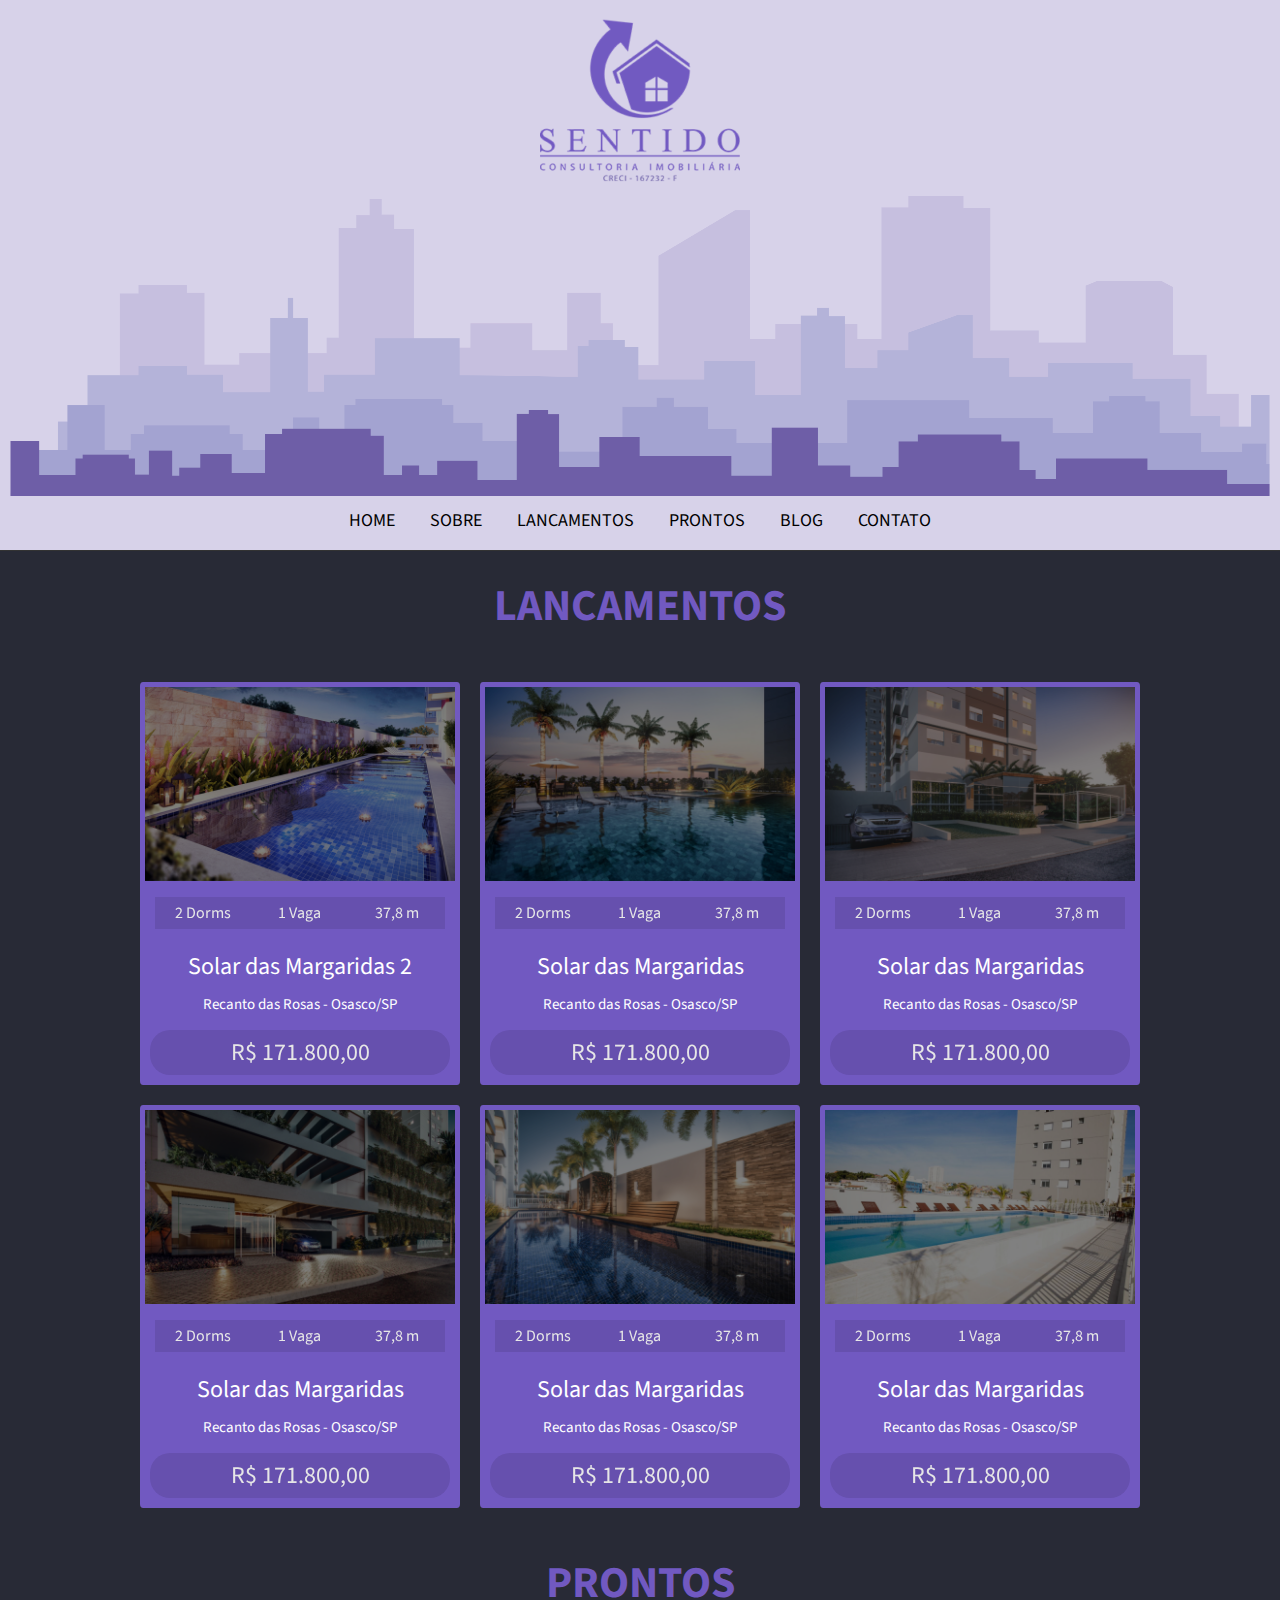
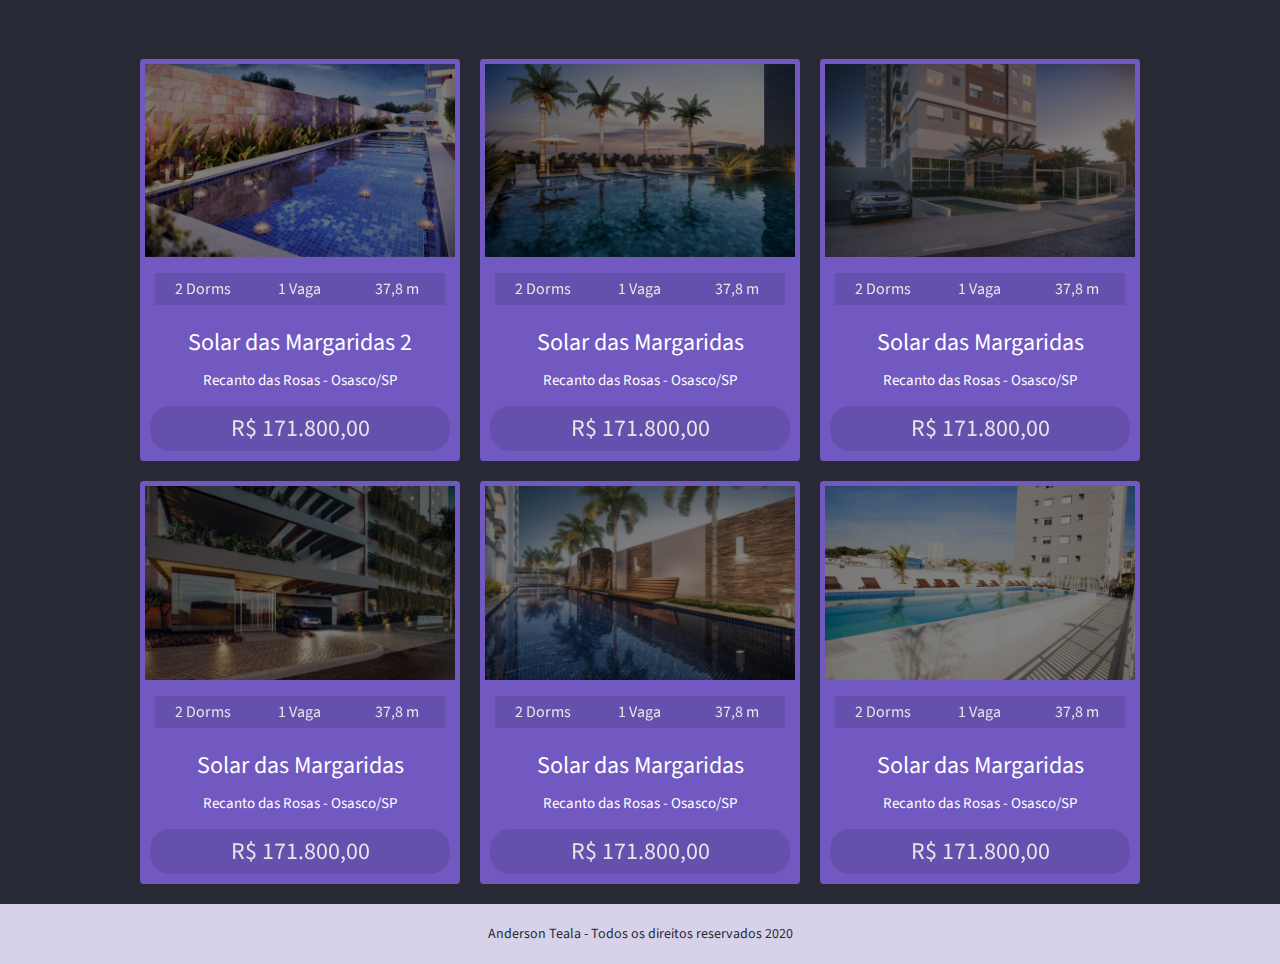
<file: index.html>
<!DOCTYPE html>
<html>

<head>
    <title>Sentido - Consultoria Imobiliaria</title>
     <link rel="stylesheet" href="styles.css">
</head>

<body>
    <header>
        <div class="logo">
            <img src="/images/logo.png" alt="Sentido">
        </div>

        <div class="predios">
            <img src="/images/Predios_Sentido C Imob 2.png" alt="Predios">
        </div>

        <div class="menu">
            <a href="/index.html">HOME</a>
            <a href="/about.html">SOBRE</a>
            <a href="/">LANCAMENTOS</a>
            <a href="/">PRONTOS</a>
            <a href="/">BLOG</a>
            <a href="/contact.html">CONTATO</a>
        </div>
    </header>

    <div class="releases">
        <h3>LANCAMENTOS</h3>
    </div>

    <section class="imoveis">

        <div class="imoveis-home">
            <div class="imoveis-container">
               <img src="/images/imoveis/1.png" alt="">
                <div class="death">
                    <p>2 Dorms</p>
                    <p>1 Vaga</p>
                    <p>37,8 m</p>
                </div>
            </div>
            <div class="class-content">
                <p>Solar das Margaridas 2</p>
                <p class="bairro">Recanto das Rosas - Osasco/SP</p>
            </div>
            <div class="class-info">
                <p>R$ 171.800,00</p>
            </div>
        </div>

        <div class="imoveis-home">
            <div class="imoveis-container">
                <img src="/images/imoveis/2.png" alt="">
                <div class="death">
                    <p>2 Dorms</p>
                    <p>1 Vaga</p>
                    <p>37,8 m</p>
                </div>
            </div>
            <div class="class-content">
                <p>Solar das Margaridas</p>
                <p class="bairro">Recanto das Rosas - Osasco/SP</p>
            </div>
            <div class="class-info">
                <p>R$ 171.800,00</p>
            </div>
        </div>

        <div class="imoveis-home">
            <div class="imoveis-container">
                <img src="/images/imoveis/3.png" alt="">
                <div class="death">
                    <p>2 Dorms</p>
                    <p>1 Vaga</p>
                    <p>37,8 m</p>
                </div>
            </div>
            <div class="class-content">
                <p>Solar das Margaridas</p>
                <p class="bairro">Recanto das Rosas - Osasco/SP</p>
            </div>
            <div class="class-info">
                <p>R$ 171.800,00</p>
            </div>
        </div>

        <div class="imoveis-home">
            <div class="imoveis-container">
                <img src="/images/imoveis/4.png" alt="">
                <div class="death">
                    <p>2 Dorms</p>
                    <p>1 Vaga</p>
                    <p>37,8 m</p>
                </div>
            </div>
            <div class="class-content">
                <p>Solar das Margaridas</p>
                <p class="bairro">Recanto das Rosas - Osasco/SP</p>
            </div>
            <div class="class-info">
                <p>R$ 171.800,00</p>
            </div>
        </div>

        <div class="imoveis-home">
            <div class="imoveis-container">
                <img src="/images/imoveis/5.png" alt="">
                <div class="death">
                    <p>2 Dorms</p>
                    <p>1 Vaga</p>
                    <p>37,8 m</p>
                </div>
            </div>
            <div class="class-content">
                <p>Solar das Margaridas</p>
                <p class="bairro">Recanto das Rosas - Osasco/SP</p>
            </div>
            <div class="class-info">
                <p>R$ 171.800,00</p>
            </div>
        </div>

        <div class="imoveis-home">
            <div class="imoveis-container">
                <img src="/images/imoveis/6.png" alt="">
                <div class="death">
                    <p>2 Dorms</p>
                    <p>1 Vaga</p>
                    <p>37,8 m</p>
                </div>
            </div>
            <div class="class-content">
                <p>Solar das Margaridas</p>
                <p class="bairro">Recanto das Rosas - Osasco/SP</p>
            </div>
            <div class="class-info">
                <p>R$ 171.800,00</p>
            </div>
        </div>

    </section>

    <div class="releases">
        <h3>PRONTOS</h3>
    </div>

    <section class="imoveis">

        <div class="imoveis-home">
            <div class="imoveis-container">
                <img src="/images/imoveis/1.png" alt="">
                <div class="death">
                    <p>2 Dorms</p>
                    <p>1 Vaga</p>
                    <p>37,8 m</p>
                </div>
            </div>
            <div class="class-content">
                <p>Solar das Margaridas 2</p>
                <p class="bairro">Recanto das Rosas - Osasco/SP</p>
            </div>
            <div class="class-info">
                <p>R$ 171.800,00</p>
            </div>
        </div>

        <div class="imoveis-home">
            <div class="imoveis-container">
                <img src="/images/imoveis/2.png" alt="">
                <div class="death">
                    <p>2 Dorms</p>
                    <p>1 Vaga</p>
                    <p>37,8 m</p>
                </div>
            </div>
            <div class="class-content">
                <p>Solar das Margaridas</p>
                <p class="bairro">Recanto das Rosas - Osasco/SP</p>
            </div>
            <div class="class-info">
                <p>R$ 171.800,00</p>
            </div>
        </div>

        <div class="imoveis-home">
            <div class="imoveis-container">
                <img src="/images/imoveis/3.png" alt="">
                <div class="death">
                    <p>2 Dorms</p>
                    <p>1 Vaga</p>
                    <p>37,8 m</p>
                </div>
            </div>
            <div class="class-content">
                <p>Solar das Margaridas</p>
                <p class="bairro">Recanto das Rosas - Osasco/SP</p>
            </div>
            <div class="class-info">
                <p>R$ 171.800,00</p>
            </div>
        </div>

        <div class="imoveis-home">
            <div class="imoveis-container">
                <img src="/images/imoveis/4.png" alt="">
                <div class="death">
                    <p>2 Dorms</p>
                    <p>1 Vaga</p>
                    <p>37,8 m</p>
                </div>
            </div>
            <div class="class-content">
                <p>Solar das Margaridas</p>
                <p class="bairro">Recanto das Rosas - Osasco/SP</p>
            </div>
            <div class="class-info">
                <p>R$ 171.800,00</p>
            </div>
        </div>

        <div class="imoveis-home">
            <div class="imoveis-container">
                <img src="/images/imoveis/5.png" alt="">
                <div class="death">
                    <p>2 Dorms</p>
                    <p>1 Vaga</p>
                    <p>37,8 m</p>
                </div>
            </div>
            <div class="class-content">
                <p>Solar das Margaridas</p>
                <p class="bairro">Recanto das Rosas - Osasco/SP</p>
            </div>
            <div class="class-info">
                <p>R$ 171.800,00</p>
            </div>
        </div>

        <div class="imoveis-home">
            <div class="imoveis-container">
                <img src="/images/imoveis/6.png" alt="">
                <div class="death">
                    <p>2 Dorms</p>
                    <p>1 Vaga</p>
                    <p>37,8 m</p>
                </div>
            </div>
            <div class="class-content">
                <p>Solar das Margaridas</p>
                <p class="bairro">Recanto das Rosas - Osasco/SP</p>
            </div>
            <div class="class-info">
                <p>R$ 171.800,00</p>
            </div>
        </div>

    </section>

    <footer>
        <div class="footer">
            <p> <a href="/index.html">Anderson Teala - Todos os direitos reservados 2020</a></p>
        </div>
    </footer>

</body>

</html>
</file>
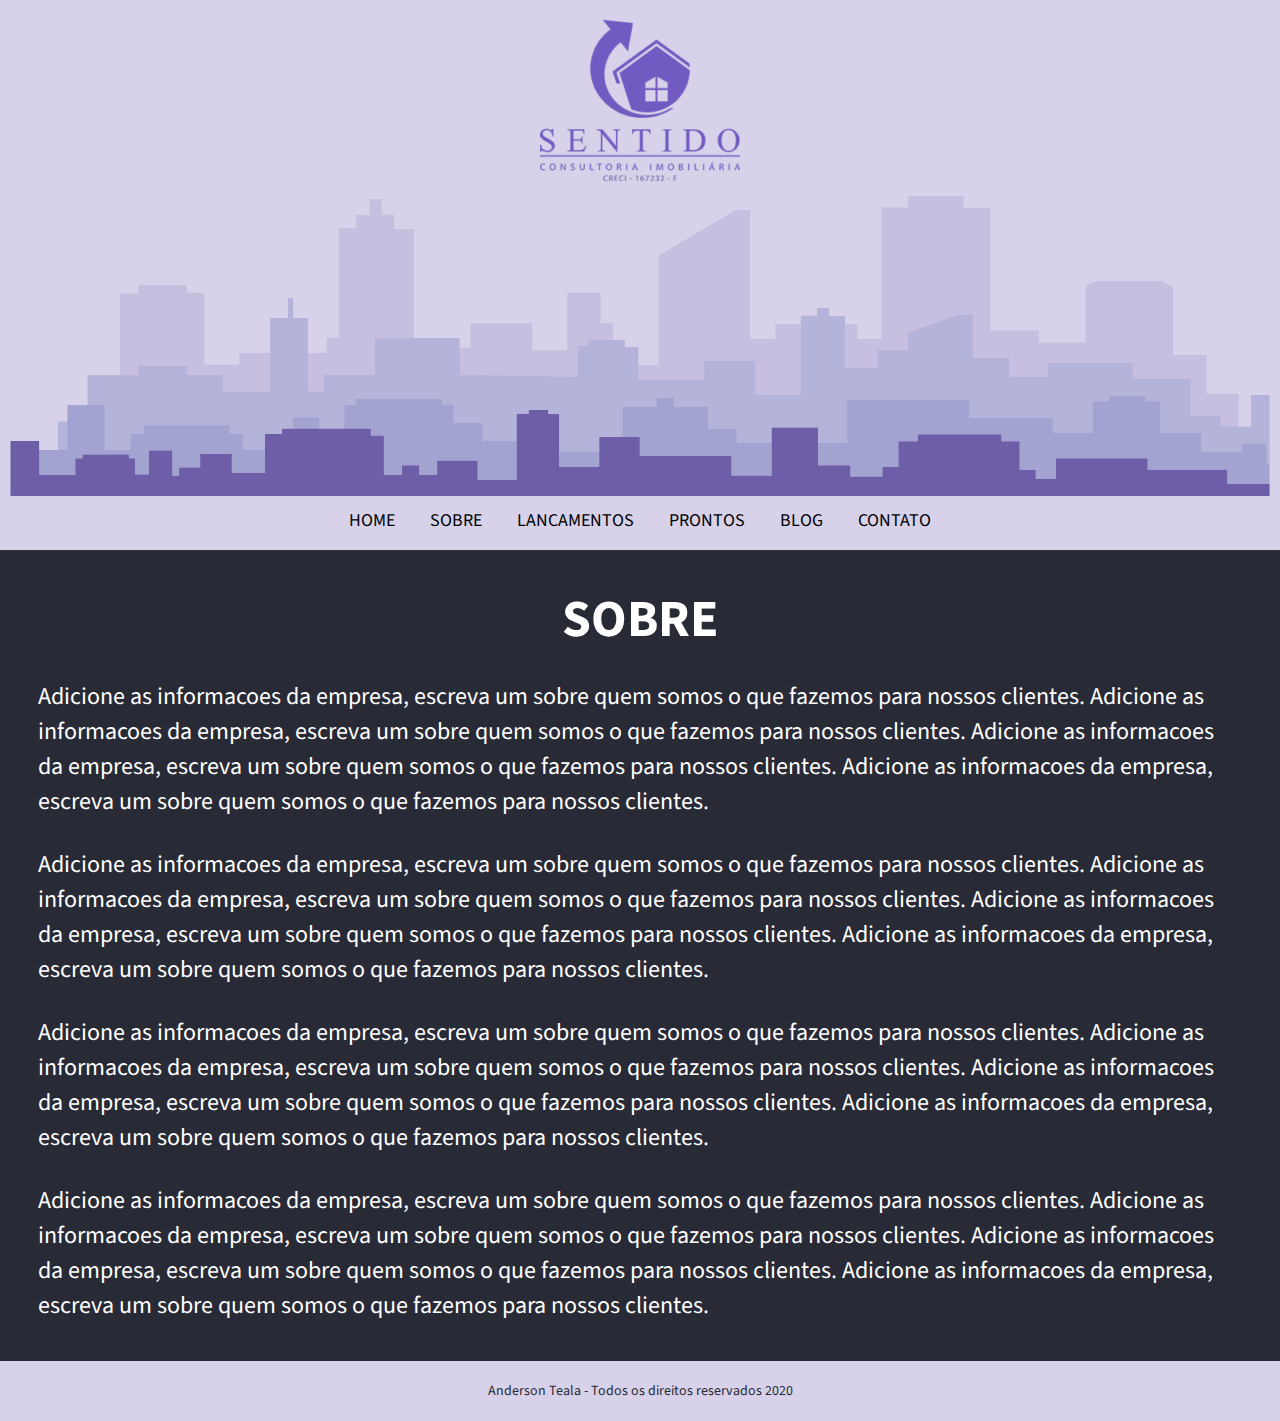
<file: about.html>
<!DOCTYPE html>
<html>
<head>
    <title>Sobre Sentido Consultoria Imobiliaria</title>
    <link rel="stylesheet" href="styles.css">
</head>
<body>

    <header>
        <div class="logo">
            <img src="/images/logo.png" alt="Sentido">
        </div>

        <div class="predios">
            <img src="/images/Predios_Sentido C Imob 2.png" alt="Predios">
        </div>

        <div class="menu">
            <a href="/index.html">HOME</a>
            <a href="/about.html">SOBRE</a>
            <a href="/">LANCAMENTOS</a>
            <a href="/">PRONTOS</a>
            <a href="/">BLOG</a>
            <a href="/contact.html">CONTATO</a>
        </div>
    </header>

    <div class="about">
        <h1>SOBRE</h1>
        <p>Adicione as informacoes da empresa, escreva um sobre quem somos o que fazemos para nossos clientes. Adicione as informacoes da empresa, escreva um sobre quem somos o que fazemos para nossos clientes. Adicione as informacoes da empresa, escreva um sobre quem somos o que fazemos para nossos clientes. Adicione as informacoes da empresa, escreva um sobre quem somos o que fazemos para nossos clientes.</p>
        <p>Adicione as informacoes da empresa, escreva um sobre quem somos o que fazemos para nossos clientes. Adicione as informacoes da empresa, escreva um sobre quem somos o que fazemos para nossos clientes. Adicione as informacoes da empresa, escreva um sobre quem somos o que fazemos para nossos clientes. Adicione as informacoes da empresa, escreva um sobre quem somos o que fazemos para nossos clientes.</p>
        <p>Adicione as informacoes da empresa, escreva um sobre quem somos o que fazemos para nossos clientes. Adicione as informacoes da empresa, escreva um sobre quem somos o que fazemos para nossos clientes. Adicione as informacoes da empresa, escreva um sobre quem somos o que fazemos para nossos clientes. Adicione as informacoes da empresa, escreva um sobre quem somos o que fazemos para nossos clientes.</p>
        <p>Adicione as informacoes da empresa, escreva um sobre quem somos o que fazemos para nossos clientes. Adicione as informacoes da empresa, escreva um sobre quem somos o que fazemos para nossos clientes. Adicione as informacoes da empresa, escreva um sobre quem somos o que fazemos para nossos clientes. Adicione as informacoes da empresa, escreva um sobre quem somos o que fazemos para nossos clientes.</p>
    </div>
    
    <footer>
        <div class="footer">
            <p> <a href="/index.html">Anderson Teala - Todos os direitos reservados 2020</a></p>
        </div>
    </footer>

</body>
</html>
</file>
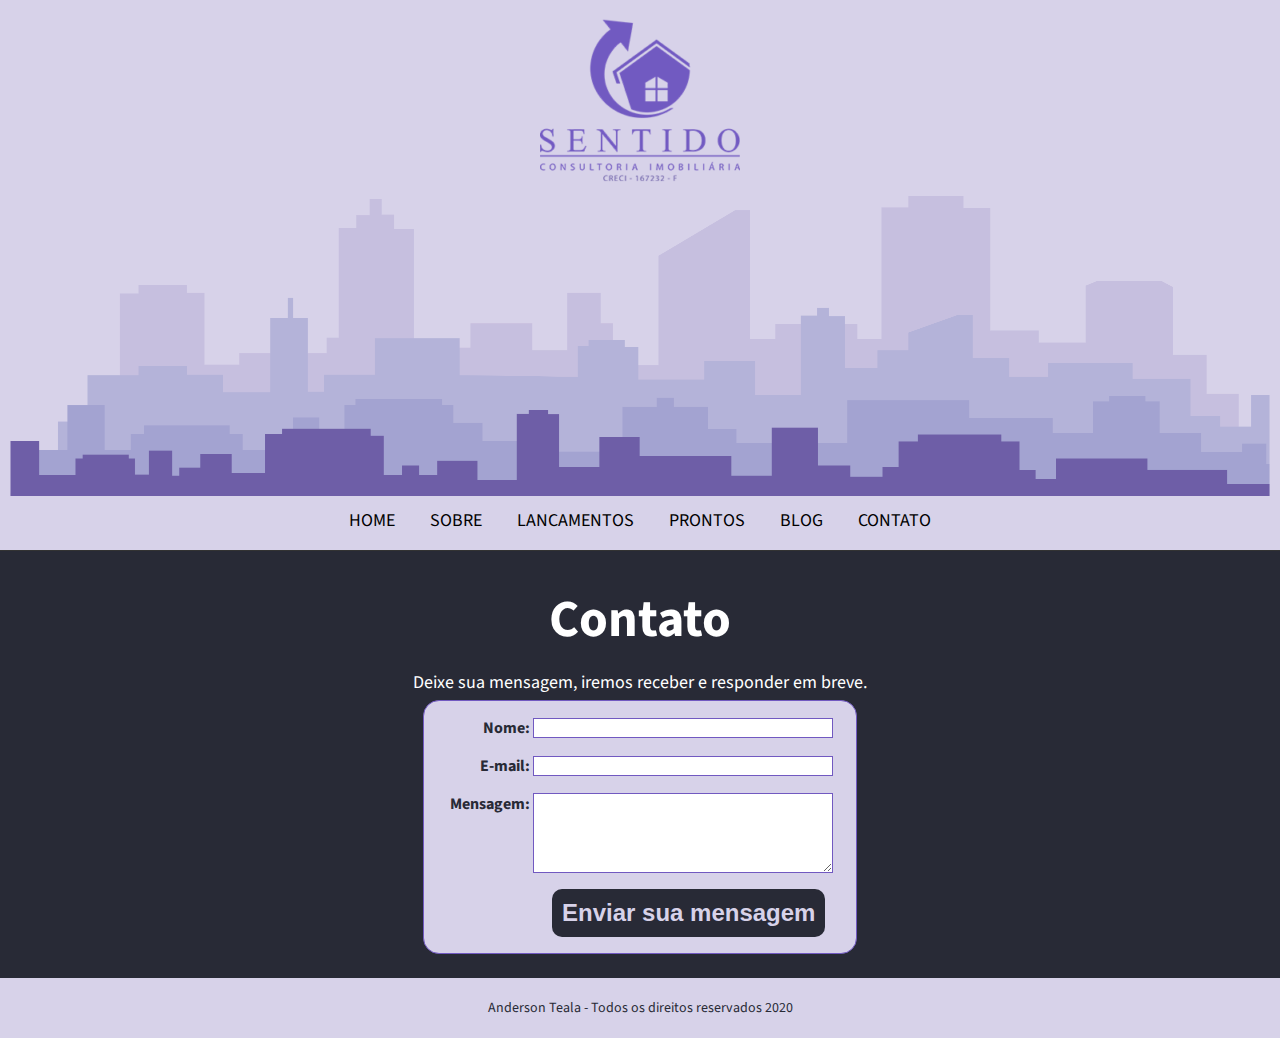
<file: contact.html>
<!DOCTYPE html>
<html>
<head>
    <title>Contato - Sentido Consultoria Imobiliaria</title>
    <link rel="stylesheet" href="styles.css">
</head>
<body>

    <header>
        <div class="logo">
            <img src="/images/logo.png" alt="Sentido">
        </div>

        <div class="predios">
            <img src="/images/Predios_Sentido C Imob 2.png" alt="Predios">
        </div>

        <div class="menu">
            <a href="/index.html">HOME</a>
            <a href="/about.html">SOBRE</a>
            <a href="/">LANCAMENTOS</a>
            <a href="/">PRONTOS</a>
            <a href="/">BLOG</a>
            <a href="/contact.html">CONTATO</a>
        </div>
    </header>

    <div class="contact">
        <h1>Contato</h1>
        <p>Deixe sua mensagem, iremos receber e responder em breve.</p>

        <form action="/pagina-processa-dados-do-form" method="post">
            <div>
                <label for="name">Nome:</label>
                <input type="text" id="name" />
            </div>
            <div>
                <label for="mail">E-mail:</label>
                <input type="email" id="mail" />
            </div>
            <div>
                <label for="msg">Mensagem:</label>
                <textarea id="msg"></textarea>
            </div>
            <div class="button">
                <button type="submit">Enviar sua mensagem</button>
            </div>
        </form>

    </div>
    
    <footer>
        <div class="footer">
            <p> <a href="/index.html">Anderson Teala - Todos os direitos reservados 2020</a></p>
        </div>
    </footer>

</body>
</html>
</file>
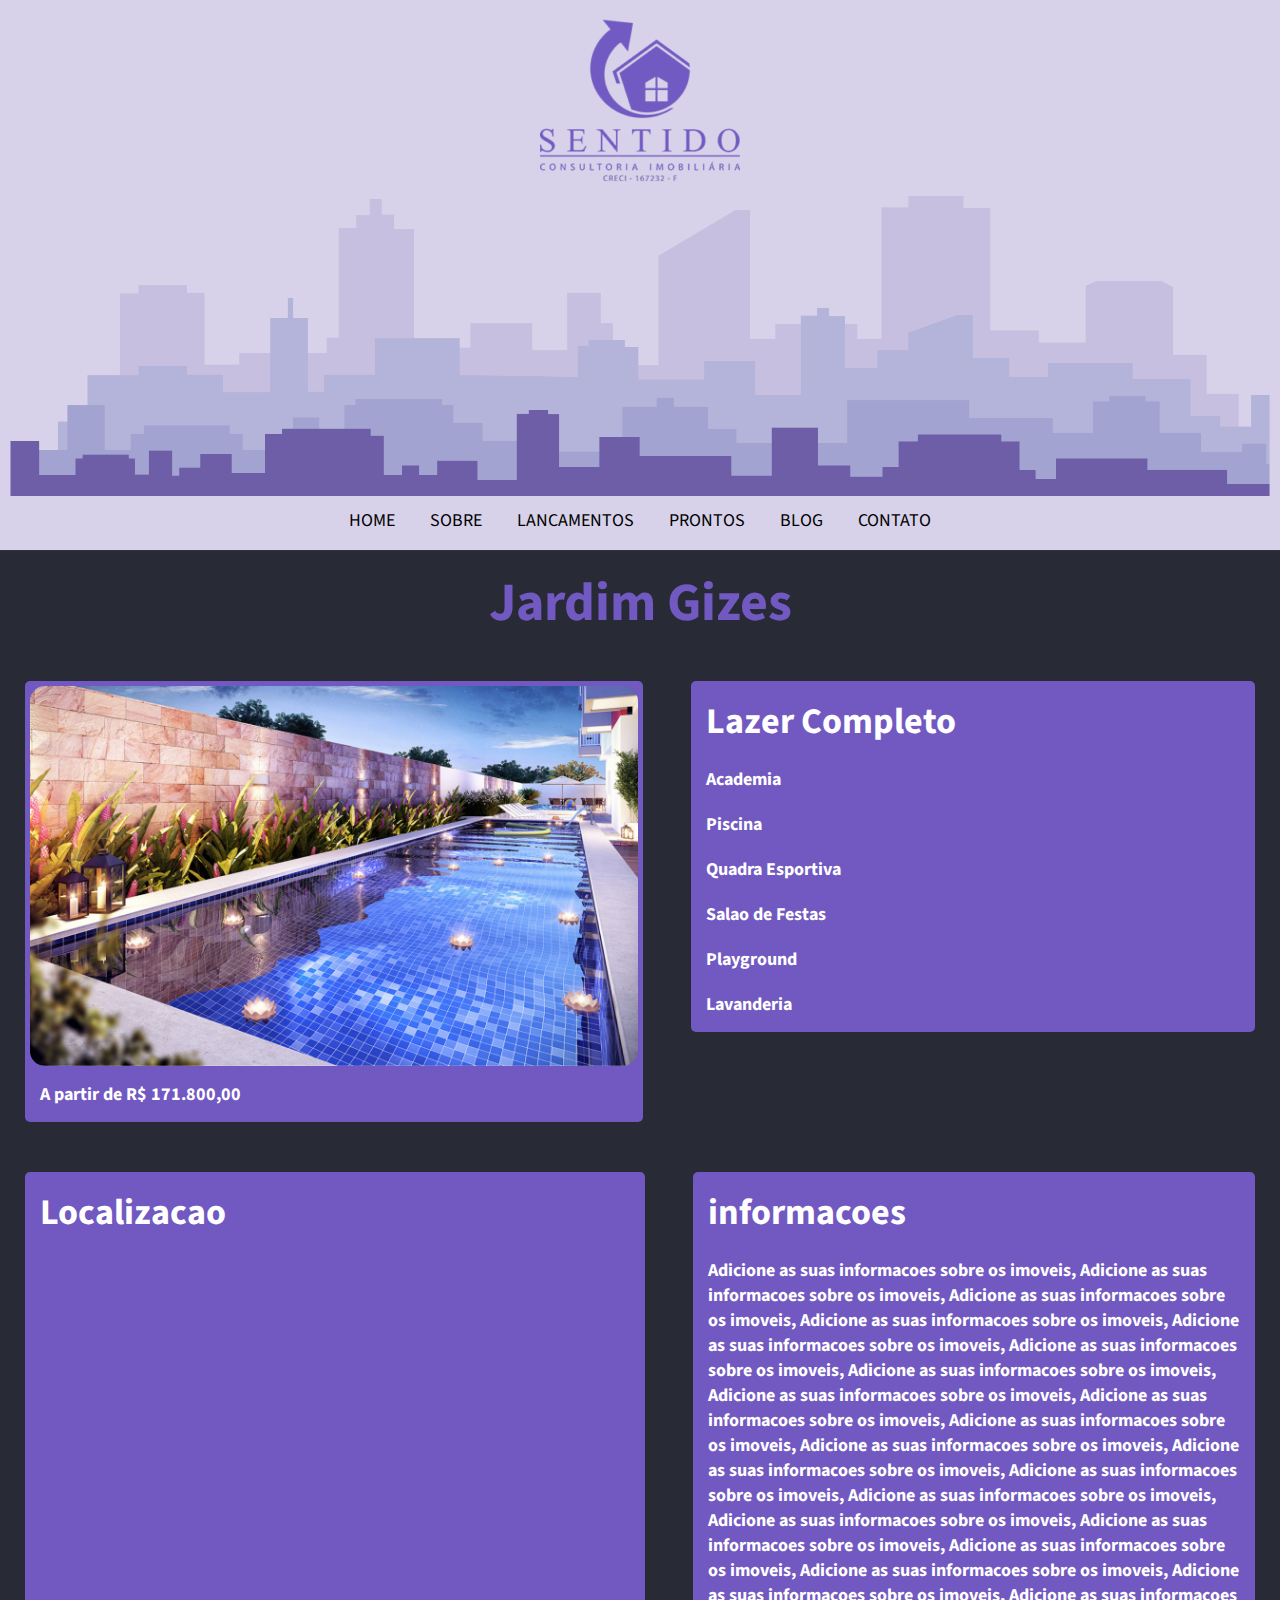
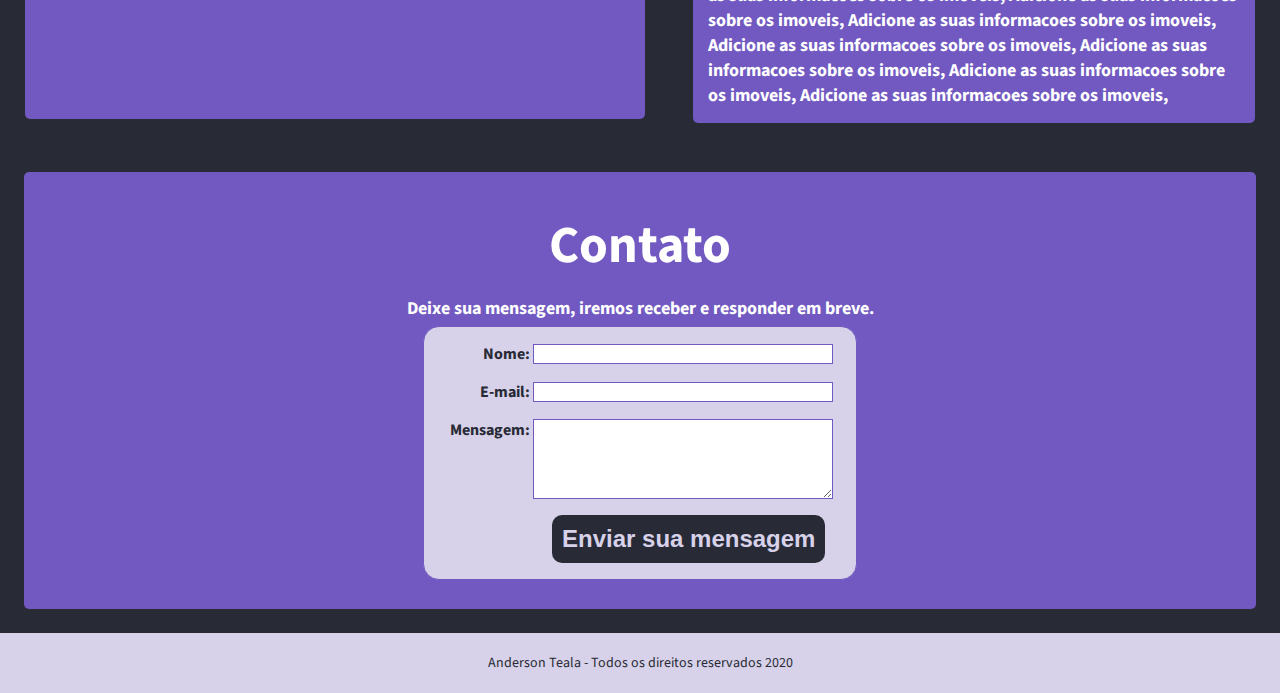
<file: properties.html>
<!DOCTYPE html>
<html>

<head>
    <title>Sentido - Consultoria Imobiliaria</title>
     <link rel="stylesheet" href="styles.css">
</head>

<body class="hipper">
    <header>
        <div class="logo">
            <img src="/images/logo.png" alt="Sentido">
        </div>

        <div class="predios">
            <img src="/images/Predios_Sentido C Imob 2.png" alt="Predios">
        </div>

        <div class="menu">
            <a href="/">HOME</a>
            <a href="/">SOBRE</a>
            <a href="/">LANCAMENTOS</a>
            <a href="/">PRONTOS</a>
            <a href="/">BLOG</a>
            <a href="/">CONTATO</a>
        </div>
    </header>

    <div class="prip">
        <h4>Jardim Gizes</h4>
    </div>

    <div class="crack">
        <section class="gizes">
            <div class="cards">
                <img src="/images/imoveis/1.png" alt="Apto">
                <p>A partir de R$ 171.800,00</p>
            </div>
    
        </section>
    
        <section class="gizes">
            <div class="cards">
                <p id="lazer">Lazer Completo</p>
                <p>Academia</p>
                <p>Piscina</p>
                <p>Quadra Esportiva</p>
                <p>Salao de Festas</p>
                <p>Playground</p>
                <p>Lavanderia</p>
            </div>
    
        </section>
    
    </div>

    <div class="crack">
        <section class="gizes">
            <div class="cards">
                <p id="lazer">Localizacao</p>
                <div class="map">
                    <iframe src="https://www.google.com/maps/embed?pb=!1m18!1m12!1m3!1d31754308.356149822!2d-69.6865109274439!3d-13.702797008748323!2m3!1f0!2f0!3f0!3m2!1i1024!2i768!4f13.1!3m3!1m2!1s0x9c59c7ebcc28cf%3A0x295a1506f2293e63!2sBrasil!5e0!3m2!1spt-BR!2sbr!4v1603670034539!5m2!1spt-BR!2sbr" width="600" height="450" frameborder="0" style="border:0;" allowfullscreen="" aria-hidden="false" tabindex="0"></iframe>
                </div>
            </div>
        </section>

        <section class="gizes">
            <div class="cards">
                <p id="lazer">informacoes</p>
                <p>Adicione as suas informacoes sobre os imoveis, Adicione as suas informacoes sobre os imoveis, Adicione as suas informacoes sobre os imoveis, Adicione as suas informacoes sobre os imoveis, Adicione as suas informacoes sobre os imoveis, Adicione as suas informacoes sobre os imoveis, Adicione as suas informacoes sobre os imoveis, Adicione as suas informacoes sobre os imoveis, Adicione as suas informacoes sobre os imoveis, Adicione as suas informacoes sobre os imoveis, Adicione as suas informacoes sobre os imoveis, Adicione as suas informacoes sobre os imoveis, Adicione as suas informacoes sobre os imoveis, Adicione as suas informacoes sobre os imoveis, Adicione as suas informacoes sobre os imoveis, Adicione as suas informacoes sobre os imoveis, Adicione as suas informacoes sobre os imoveis, Adicione as suas informacoes sobre os imoveis, Adicione as suas informacoes sobre os imoveis, Adicione as suas informacoes sobre os imoveis, Adicione as suas informacoes sobre os imoveis, Adicione as suas informacoes sobre os imoveis, Adicione as suas informacoes sobre os imoveis, Adicione as suas informacoes sobre os imoveis, Adicione as suas informacoes sobre os imoveis, </p>
            </div>
        </section>

    </div>

        <section class="gizes">
            <div class="cards">
                <div class="contact">
                    <h1>Contato</h1>
                    <p>Deixe sua mensagem, iremos receber e responder em breve.</p>
            
                    <form action="/pagina-processa-dados-do-form" method="post">
                        <div>
                            <label for="name">Nome:</label>
                            <input type="text" id="name" />
                        </div>
                        <div>
                            <label for="mail">E-mail:</label>
                            <input type="email" id="mail" />
                        </div>
                        <div>
                            <label for="msg">Mensagem:</label>
                            <textarea id="msg"></textarea>
                        </div>
                        <div class="button">
                            <button type="submit">Enviar sua mensagem</button>
                        </div>
                    </form>
            
                </div>
            </div>
        </section>

    <footer>
        <div class="footer">
            <p> <a href="/index.html">Anderson Teala - Todos os direitos reservados 2020</a></p>
        </div>
    </footer>

</body>

</html>
</file>
<file: styles.css>
@import url('https://fonts.googleapis.com/css2?family=Source+Sans+Pro:wght@300;700&display=swap');

:root {
    --color-mimi: #7159c1;
    --color-red: #ff0000;
    --color-full: #282a36;
    --color-andersonteala: #4169e1;
    --color-top: #d7d2e9;
    --color-kike: white;
}

* {
    margin: 0;
    padding: 0;
    border: 0;
}
body {
    background: var(--color-full);
    color: white;
    font-family: 'Source Sans Pro', sans-serif;
}

header{
    padding: 10px;
    border-bottom: 1px solid #333;
    text-align: center;
    background-color: var(--color-top);
}

.releases h3{
    padding: 24px;
    color: var(--color-mimi);
    font-size: 44px;
    text-align: center;
}

.predios img {
    height:300px;
    width: 100%;
}

.logo {
    padding: 5px;
}

.menu a {
    color: black;
    font-size: 18px;
    line-height: 38px;
    margin: 0 16px;
    text-decoration: none;
}

.menu a:hover {
    color: var(--color-mimi);
    transition: color 700ms;
}

.alica {
    text-align: center;
    padding: 32px;
}

#imgmimi img {
    border-radius: 50px 50px;
    border: 5px solid var(--color-mimi);
    margin-bottom: 32px;
    height: 300px;
}

.alica h1 {
        font-size: 42px;
        line-height: 52px;
        font-weight: bold;
}

.alica h2 {
    font-size: 24px;
    line-height: 34px;
    font-weight: normal;
    margin-top: 8px;
    opacity: 0.8;
}

.alica p {
    max-width: 500px;
    margin: 32px auto;
    font-size: 24px;
    line-height: 34px;
}

.alica p a {
    color: (var(--color-mimi));
    
}

.alica p a:hover {
    color: var(--color-mimi);
    transition: color 700ms;
}

/*== imoveis ==*/

.imoveis {
    max-width: 1000px;
    margin: 0 auto;
    display: grid;
    grid-template-columns: 1fr 1fr 1fr;
    gap: 20px;
    padding: 20px;
}

.imoveis-home {
    background-color: var(--color-mimi);
    border-radius: 1%;
    border: 5px solid var(--color-mimi);
}

.imoveis-container img {
    width: 100%;
    filter: brightness(50%);
}

.class-content,
.class-info {
    text-align: center;
    padding: 5px;
    font-size: 24px;
}

.class-content p {
    padding: 5px;
}

.bairro {
    font-size: 15px;
}

.class-info {
    grid-template-columns: 1fr 1fr;
}

.class-info p {
    background-color: var(--color-mimi);
    filter: brightness(90%);
    padding: 5px 20px;
    border-radius: 20px;
    text-align: center;
}

/*== INFORMACOES NO INICIO ==*/

.death {
    display: grid;
    grid-template-columns: 1fr 1fr 1fr;
    margin: 0 auto;
    padding: 10px;
}

.death p {
    font: 20px;
    text-align: center;
    background-color: var(--color-mimi);
    filter: brightness(90%);
    padding: 5px 20px;
    border-radius: auto;
}

/*== FOOTER ==*/

.footer {
    font-size: 14px;
    color: var(--color-andersonteala);
    text-align: center;
    padding: 20px;
    background-color: #d7d2e9;
}

.footer p a {
    text-decoration: none;
    color: var(--color-full);
    line-height: 10px;
    font-family: 'Source Sans Pro', sans-serif;
}

/*== PROPERTIES ==*/

.crack{
    display: grid;
    grid-template-columns: 1fr 1fr;
    padding: 1px;
}

.prip h4 {
    font-size: 54px;
    padding: 14px;
    text-align: center;
    color: var(--color-mimi);
}

.gizes{
    max-width: auto;
    gap: 200px;
    padding: 24px;
}

.gizes img{
    height: 380px;
    border-radius: 15px;
}

#lazer {
    color: var(--color-kike);
    font-size: 36px;
}

.gizes p{
    font-size: 18px;
    text-align: left;
    color: var(--color-kike);
    font-weight: bold;
    padding: 10px;
}

.cards {
    background-color: var(--color-mimi);
    padding: 5px;
    border-radius: 5px;
}

.map {
    padding: 5px;
}

.pop p{
    text-align: left;
    font-size: 34px;
    padding: 5px;
}

.lazer p{
    text-align: left;
    font-size: 20px;
    padding: 5px;
}

/*== ABOUT ==*/

.about h1 {
    padding: 8px;
    font-size: 52px;
    text-align: center;
}

.about p {
    padding: 14px;
    font-size: 24px;
    text-align: left;
}

.about {
    padding: 24px;
}

/*== FORM ==*/

.contact {
    padding: 24px;
}

.contact h1 {
    padding: 8px;
    font-size: 52px;
    text-align: center;
}

.contact p {
padding: 5px;
font-size: 18px;
text-align: center;
}

form {
    margin: 0 auto;
    width: 400px;
    padding: 1em;
    border: 1px solid var(--color-mimi);
    border-radius: 1em;
    background-color: var(--color-top);
    color: var(--color-full);
    font-weight: bold;
}

form div + div {
    margin-top: 1em;
}

label {
    display: inline-block;
    width: 90px;
    text-align: right;
}

input, textarea {
    font: 1em sans-serif;
    width: 300px;
    -moz-box-sizing: border-box;
    box-sizing: border-box;
    border: 1px solid var(--color-mimi);
}

input:focus, textarea:focus {
    border-color: var(--color-mimi);
}

textarea {
    vertical-align: top;
    height: 5em;
    resize: vertical;
}

.button {
    padding-left: 100px;
}

button {
    background-color: var(--color-full);
    border-radius: 10px;
    margin-left: .5em;
    color: var(--color-top);
    font-size: 24px;
    padding: 10px;
    font-weight: bold;
}
</file>
